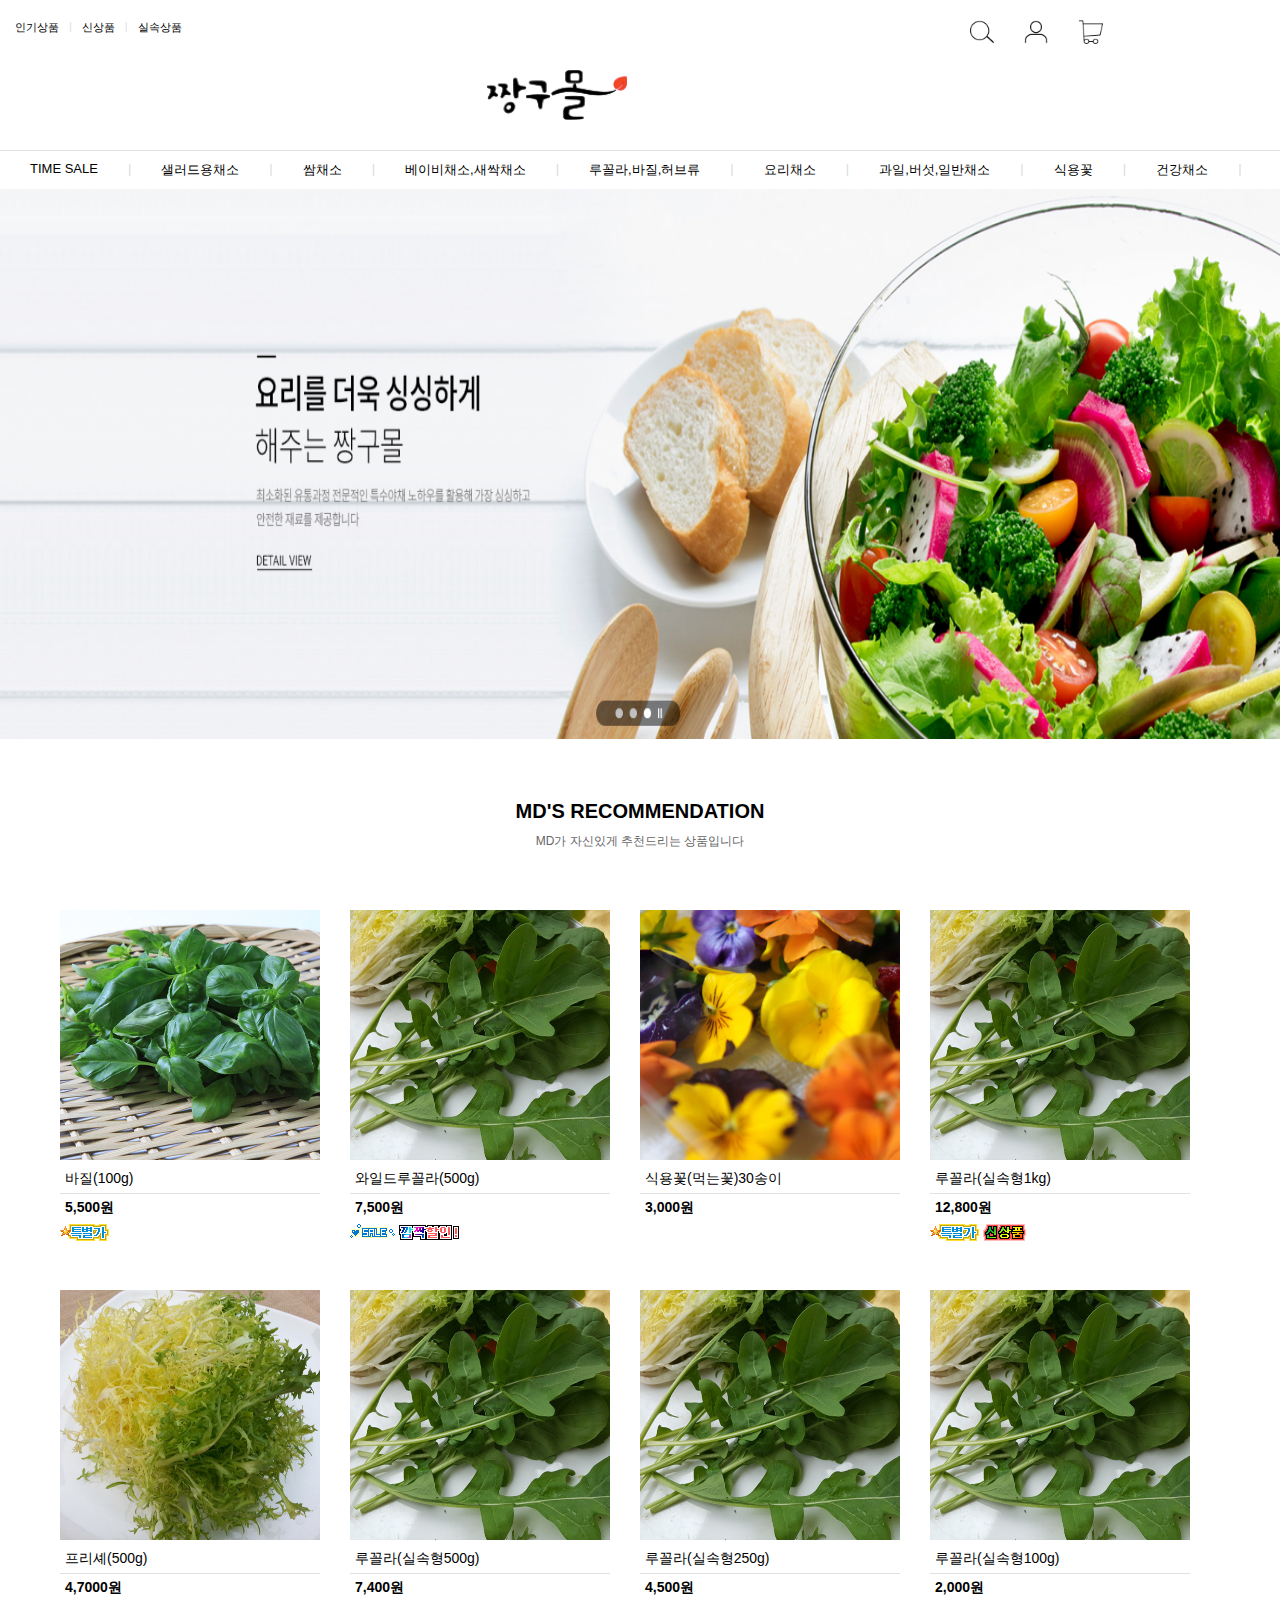
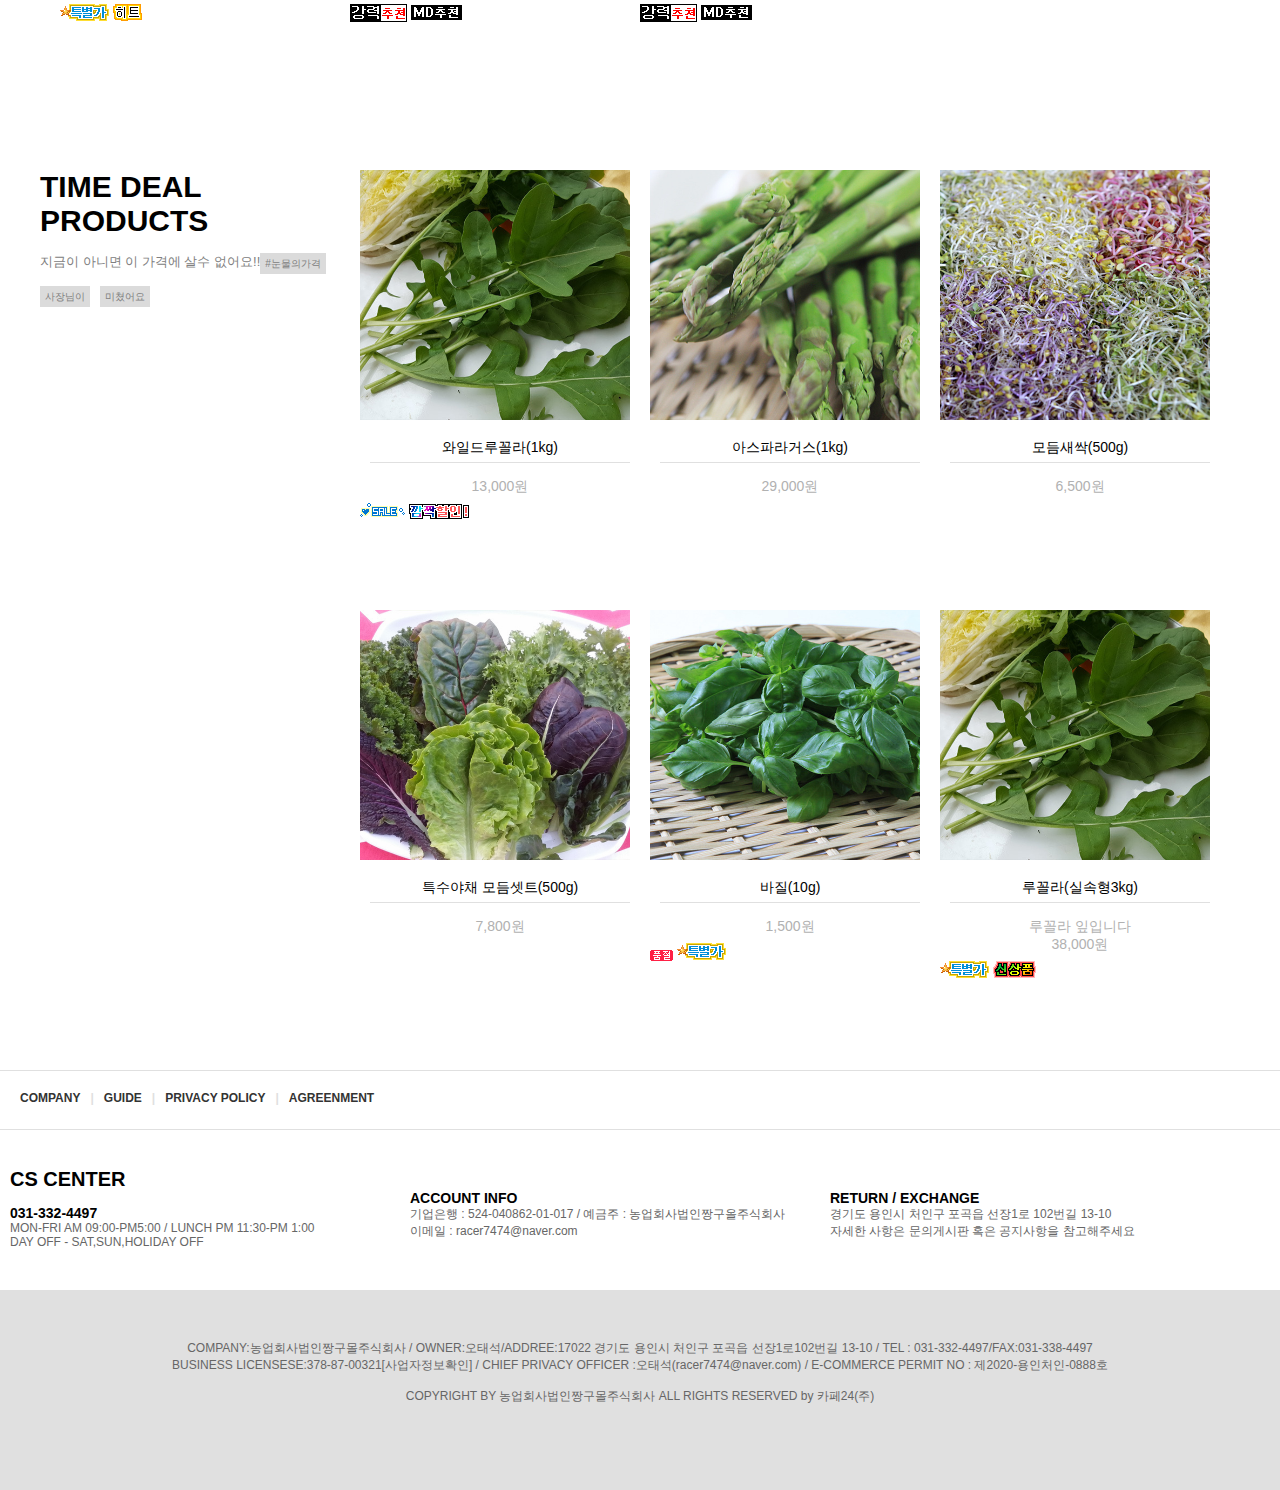
<file: html/index.html>
<!DOCTYPE html>
<html lang="en">

<head>
    <meta charset="UTF-8">
    <meta http-equiv="X-UA-Compatible" content="IE=edge">
    <meta name="viewport" content="width=device-width, initial-scale=1.0">

    <title>::짱구몰:: 즐거운 온라인 쇼핑공간</title>
    <link href="css/reset.css" rel="stylesheet">
    <link href="css/common.css" rel="stylesheet">
    <link href="css/main.css" rel="stylesheet">

</head>

<body>
    <header>

        <div id="hbox">

            <div id="list">
                <ul>
                    <li><a href="sub.html" target="_blank">인기상품</a></li>
                    <li>|</li>
                    <li><a href="sub.html" target="_blank">신상품</a></li>
                    <li>|</li>
                    <li><a href="sub.html" target="_blank">실속상품</a></li>
                </ul>
            </div>

            <div id="logo">
                <a href="index.html" target="_blank"><img src="img/logo.png" alt="로고"></a>
            </div>

            <div id="icon">
                <div class="setting">
                    <a href="index.html" target="_blank"><img src="img/magnifying-glass.png" alt="돋보기"></a>
                </div>

                <div class="setting">
                    <a href="index.html" target="_blank"><img src="img/profile.png" alt="마이페이지"></a>
                </div>

                <div class="setting">
                    <a href="index.html" target="_blank"><img src="img/cart1.png" alt="장바구니"></a>
                </div>
            </div>
        </div>

        <div id="navbox">
            <nav>
                <ul>
                    <li><a href="sub.html" target="_blank">TIME SALE</a></li>
                    <li>|</li>
                    <li><a href="sub.html" target="_blank">샐러드용채소</a></li>
                    <li>|</li>
                    <li><a href="sub.html" target="_blank">쌈채소</a></li>
                    <li>|</li>
                    <li><a href="sub.html" target="_blank">베이비채소,새싹채소</a></li>
                    <li>|</li>
                    <li><a href="sub.html" target="_blank">루꼴라,바질,허브류</a></li>
                    <li>|</li>
                    <li><a href="sub.html" target="_blank">요리채소</a></li>
                    <li>|</li>
                    <li><a href="sub.html" target="_blank">과일,버섯,일반채소</a></li>
                    <li>|</li>
                    <li><a href="sub.html" target="_blank">식용꽃</a></li>
                    <li>|</li>
                    <li><a href="sub.html" target="_blank">건강채소</a></li>
                    <li>|</li>
                </ul>
            </nav>
        </div>    
    </header>

    <div id="slider">
        <img src="img/slider1.png" alt="slider">
    </div>

    <section>
        <div id="recommendation">
            <h2>
                MD'S RECOMMENDATION
            </h2>
            <p>MD가 자신있게 추천드리는 상품입니다</p>
            <div class="box">
                <a href="sub.html" target="_blank"><img src="img/basil.png" alt="basil"></a>
                <h4><a href="sub.html" target="_blank">바질(100g)</a></h4>
                <h5><a href="sub.html" target="_blank">5,500원</a></h5>
                <img src="img/icon_special.gif" alt="special">
            </div>

            <div class="box">
                <a href="sub.html" target="_blank"><img src="img/arugula.png" alt="arugula"></a>
                <h4><a href="sub.html" target="_blank">와일드루꼴라(500g)</a></h4>
                <h5><a href="sub.html" target="_blank">7,500원</a></h5>
                <img src="img/icon_sale.gif" alt="sale">
                <img src="img/icon_surprise.gif" alt="surprise">
            </div>

            <div class="box">
                <a href="sub.html" target="_blank"><img src="img/flower.png" alt="flower"></a>
                <h4><a href="sub.html" target="_blank">식용꽃(먹는꽃)30송이</a></h4>
                <h5><a href="sub.html" target="_blank">3,000원</a></h5>
            </div>

            <div class="box">
                <a href="sub.html" target="_blank"><img src="img/arugula.png" alt="arugula1kg"></a>
                <h4><a href="sub.html" target="_blank">루꼴라(실속형1kg)</a></h4>
                <h5><a href="sub.html" target="_blank">12,800원</a></h5>
                <img src="img/icon_special.gif" alt="special">
                <img src="img/icon_new.gif" alt="new">
            </div>

            <div class="box">
                <a href="sub.html" target="_blank"><img src="img/frische.png" alt="frische"></a>
                <h4><a href="sub.html" target="_blank">프리셰(500g)</a></h4>
                <h5><a href="sub.html" target="_blank">4,7000원</a></h5>
                <img src="img/icon_special.gif" alt="special">
                <img src="img/icon_heat.gif" alt="heat">
            </div>

            <div class="box">
                <a href="sub.html" target="_blank"><img src="img/arugula.png" alt="arugula500"></a>
                <h4><a href="sub.html" target="_blank">루꼴라(실속형500g)</a></h4>
                <h5><a href="sub.html" target="_blank">7,400원</a></h5>
                <img src="img/icon_recommend.gif" alt="recommend">
                <img src="img/icon_md.gif" alt="md">
            </div>

            <div class="box">
                <a href="sub.html" target="_blank"><img src="img/arugula.png" alt="arugula250"></a>
                <h4><a href="sub.html" target="_blank">루꼴라(실속형250g)</a></h4>
                <h5><a href="sub.html" target="_blank">4,500원</a></h5>
                <img src="img/icon_recommend.gif" alt="recommend">
                <img src="img/icon_md.gif" alt="md">
            </div>

            <div class="box">
                <a href="sub.html" target="_blank"><img src="img/arugula.png" alt="arugula100"></a>
                <h4><a href="sub.html" target="_blank">루꼴라(실속형100g)</a></h4>
                <h5><a href="sub.html" target="_blank">2,000원</a></h5>
            </div>
        </div>

        <div id="product">
            <h3>TIME DEAL<br>PRODUCTS</h3>
            <p>지금이 아니면 이 가격에 살수 없어요!!</p>
            <span><a href="#">#눈물의가격</a></span>
            <span><a href="#">사장님이</a></span>
            <span><a href="#">미쳤어요</a></span>
        </div>
        <div id="timedeal">
            <div class="box">
                <a href="#"><img src="img/arugula.png" alt="arugula"></a>
                <h4><a href="sub.html" target="_blank">와일드루꼴라(1kg)</a></h4>
                <h5><a href="#">13,000원</a></h5>
                <img src="img/icon_sale.gif" alt="sale">
                <img src="img/icon_surprise.gif" alt="surprise">
            </div>

            <div class="box">
                <a href="#"><img src="img/asparagus.png" alt="asparagus"></a>
                <h4><a href="sub.html" target="_blank">아스파라거스(1kg)</a></h4>
                <h5><a href="sub.html" target="_blank">29,000원</a></h5>
            </div>

            <div class="box">
                <a href="#"><img src="img/modum.png" alt="modum"></a>
                <h4><a href="sub.html" target="_blank">모듬새싹(500g)</a></h4>
                <h5><a href="sub.html" target="_blank">6,500원</a></h5>
            </div>

            <div class="box">
                <a href="#"><img src="img/yachae.png" alt="yachae"></a>
                <h4><a href="sub.html" target="_blank">특수야채 모듬셋트(500g)</a></h4>
                <h5><a href="sub.html" target="_blank">7,800원</a></h5>
            </div>

            <div class="box">
                <a href="#"><img src="img/basil.png" alt="basil10"></a>
                <h4><a href="sub.html" target="_blank">바질(10g)</a></h4>
                <h5><a href="sub.html" target="_blank">1,500원</a></h5>
                <img src="img/icon_sellout.gif" alt="sellout">
                <img src="img/icon_special.gif" alt="special">
            </div>

            <div class="box">
                <a href="#"><img src="img/arugula.png" alt="arugula3"></a>
                <h4><a href="sub.html" target="_blank">루꼴라(실속형3kg)</a></h4>
                <h5><a href="sub.html" target="_blank">루꼴라 잎입니다<br>38,000원</a></h5>
                <img src="img/icon_special.gif" alt="special">
                <img src="img/icon_new.gif" alt="new">
            </div>
        </div>
    </section>

    <footer>
        <div id="gbox">
            <div id="ggbox">
                <ul>
                    <li><a href="#">COMPANY</a></li>
                    <li>|</li>
                    <li><a href="#">GUIDE</a></li>
                    <li>|</li>
                    <li><a href="#">PRIVACY POLICY</a></li>
                    <li>|</li>
                    <li><a href="#">AGREENMENT</a></li>
                </ul>
            </div>    
        </div>

        <div id="cbox">
            <div id="center">
                <h1>CS CENTER</h1>
                <h4>031-332-4497</h4>
                <p>MON-FRI AM 09:00-PM5:00 / LUNCH PM 11:30-PM 1:00<br>DAY OFF - SAT,SUN,HOLIDAY OFF</p>
            </div>

            <div id="account">
                <h4>ACCOUNT INFO</h4>
                <p>기업은행 : 524-040862-01-017 / 예금주 : 농업회사법인짱구올주식회사<br>이메일 : racer7474@naver.com</p>
            </div>

            <div id="return">
                <h4>RETURN / EXCHANGE</h4>
                <p>경기도 용인시 처인구 포곡읍 선장1로 102번길 13-10<br>자세한 사항은 문의게시판 혹은 공지사항을 참고해주세요</p>
            </div>
        </div>

        <div id="lastbox">
            <div id="last">
                <p>COMPANY:농업회사법인짱구몰주식회사 / OWNER:오태석/ADDREE:17022 경기도 용인시 처인구 포곡읍 선장1로102번길 13-10 / TEL :
                    031-332-4497/FAX:031-338-4497<br>BUSINESS LICENSESE:378-87-00321[사업자정보확인] / CHIEF PRIVACY OFFICER
                    :오태석(racer7474@naver.com) / E-COMMERCE PERMIT NO : 제2020-용인처인-0888호
                    <br><br>COPYRIGHT BY 농업회사법인짱구몰주식회사 ALL RIGHTS RESERVED by 카페24(주)
                </p>
            </div>
        </div>
    </footer>
</body>

</html>
</file>
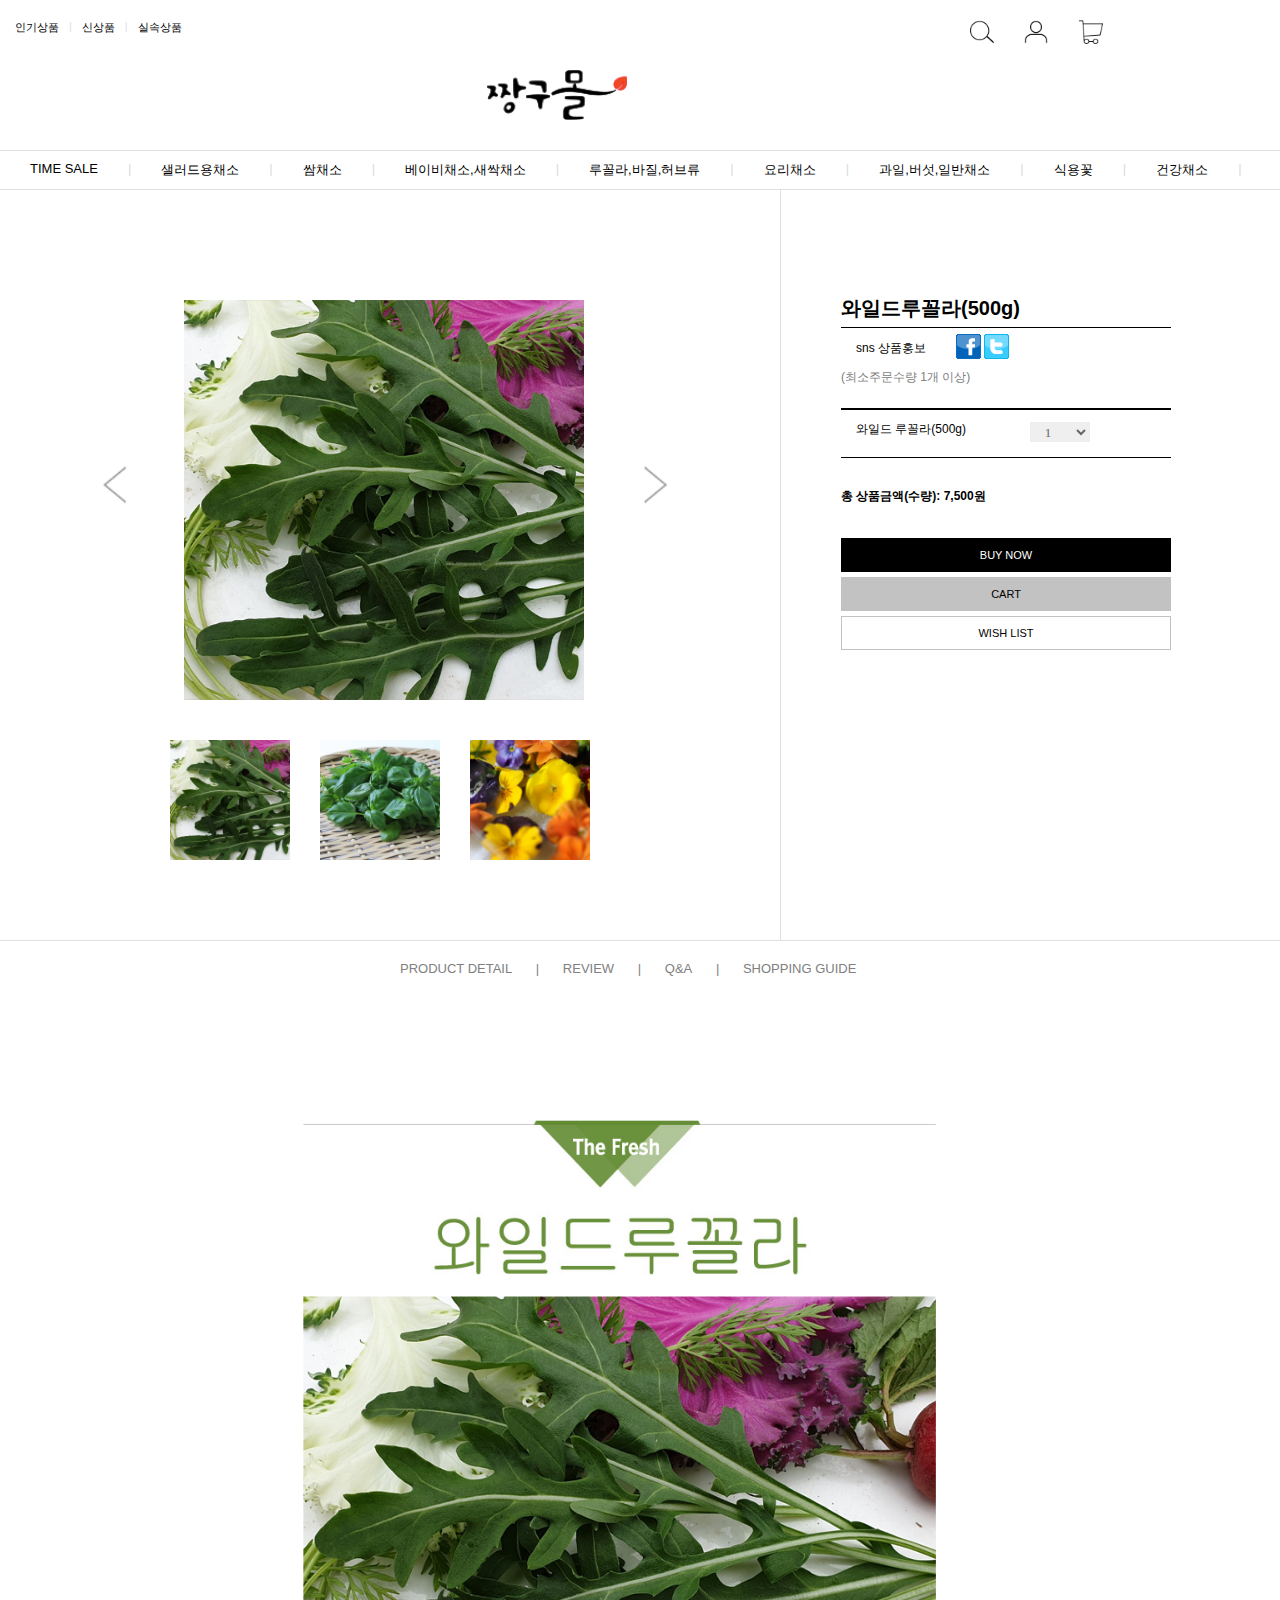
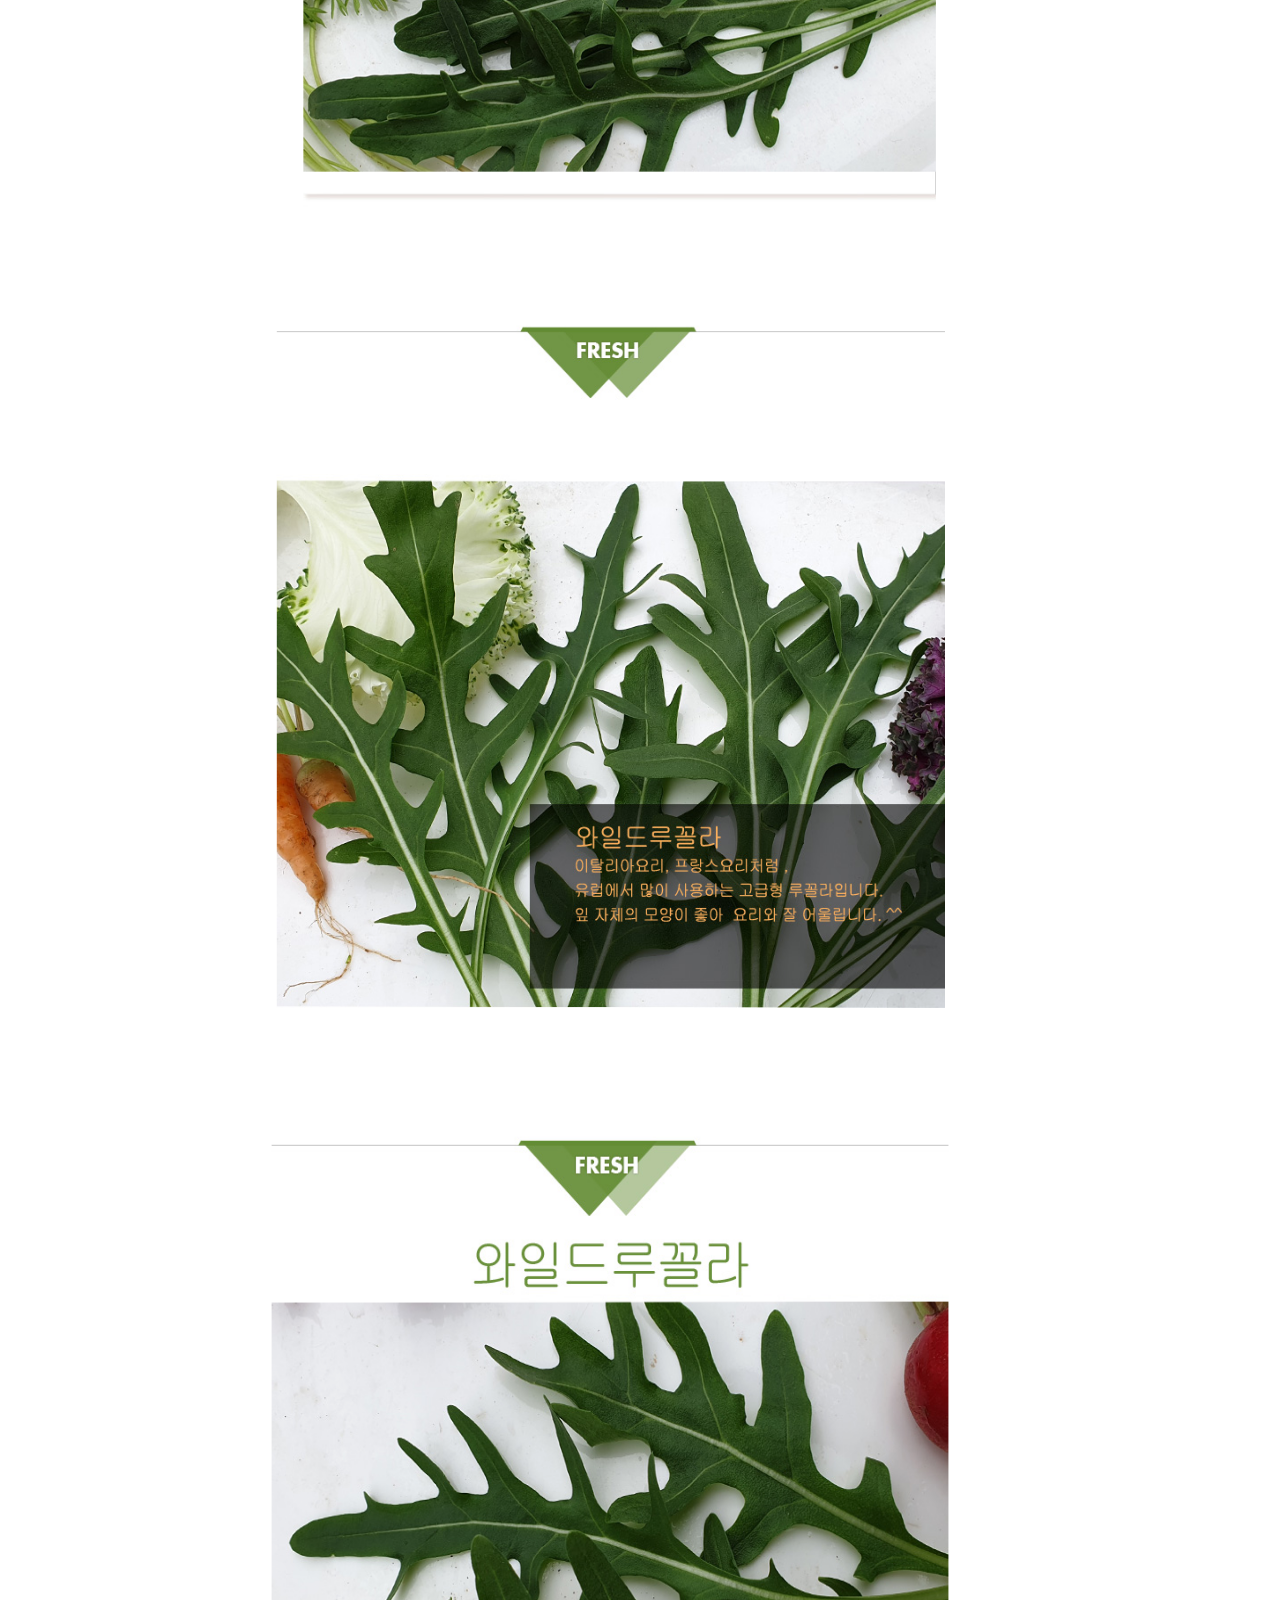
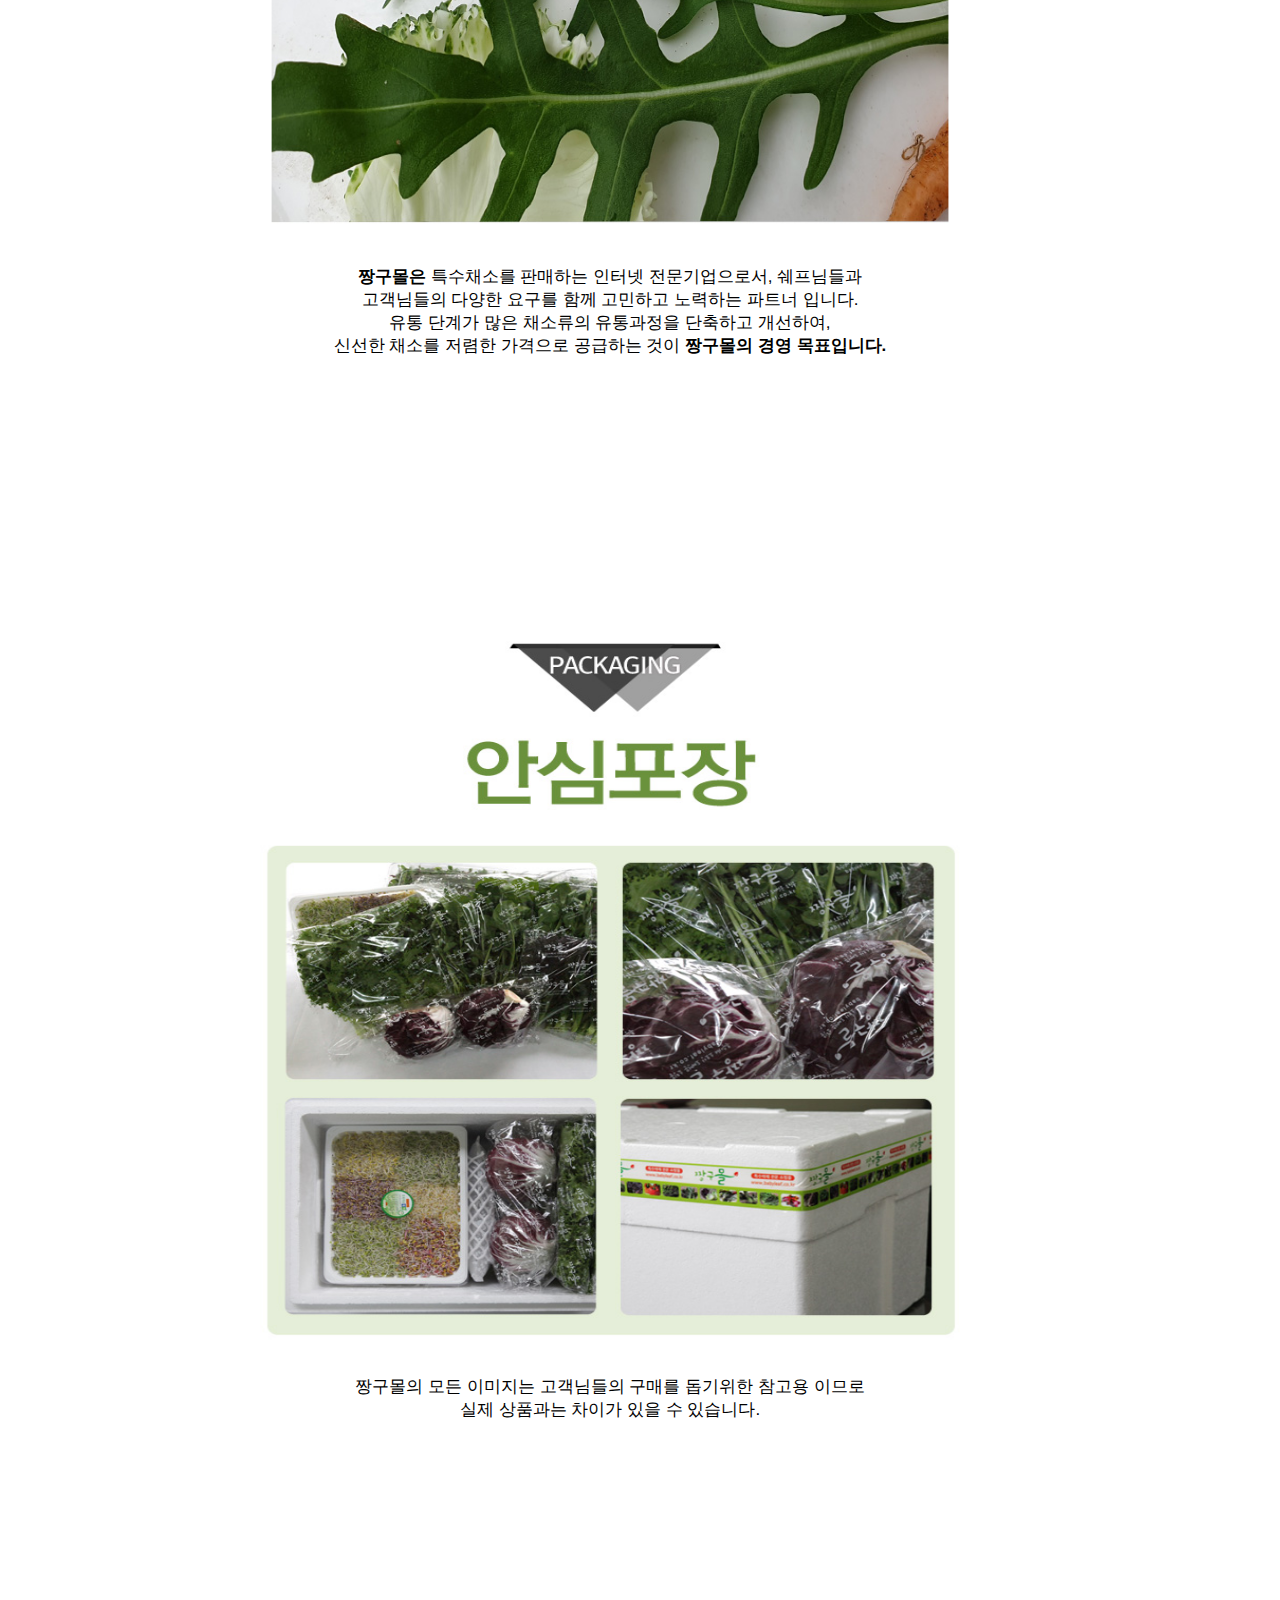
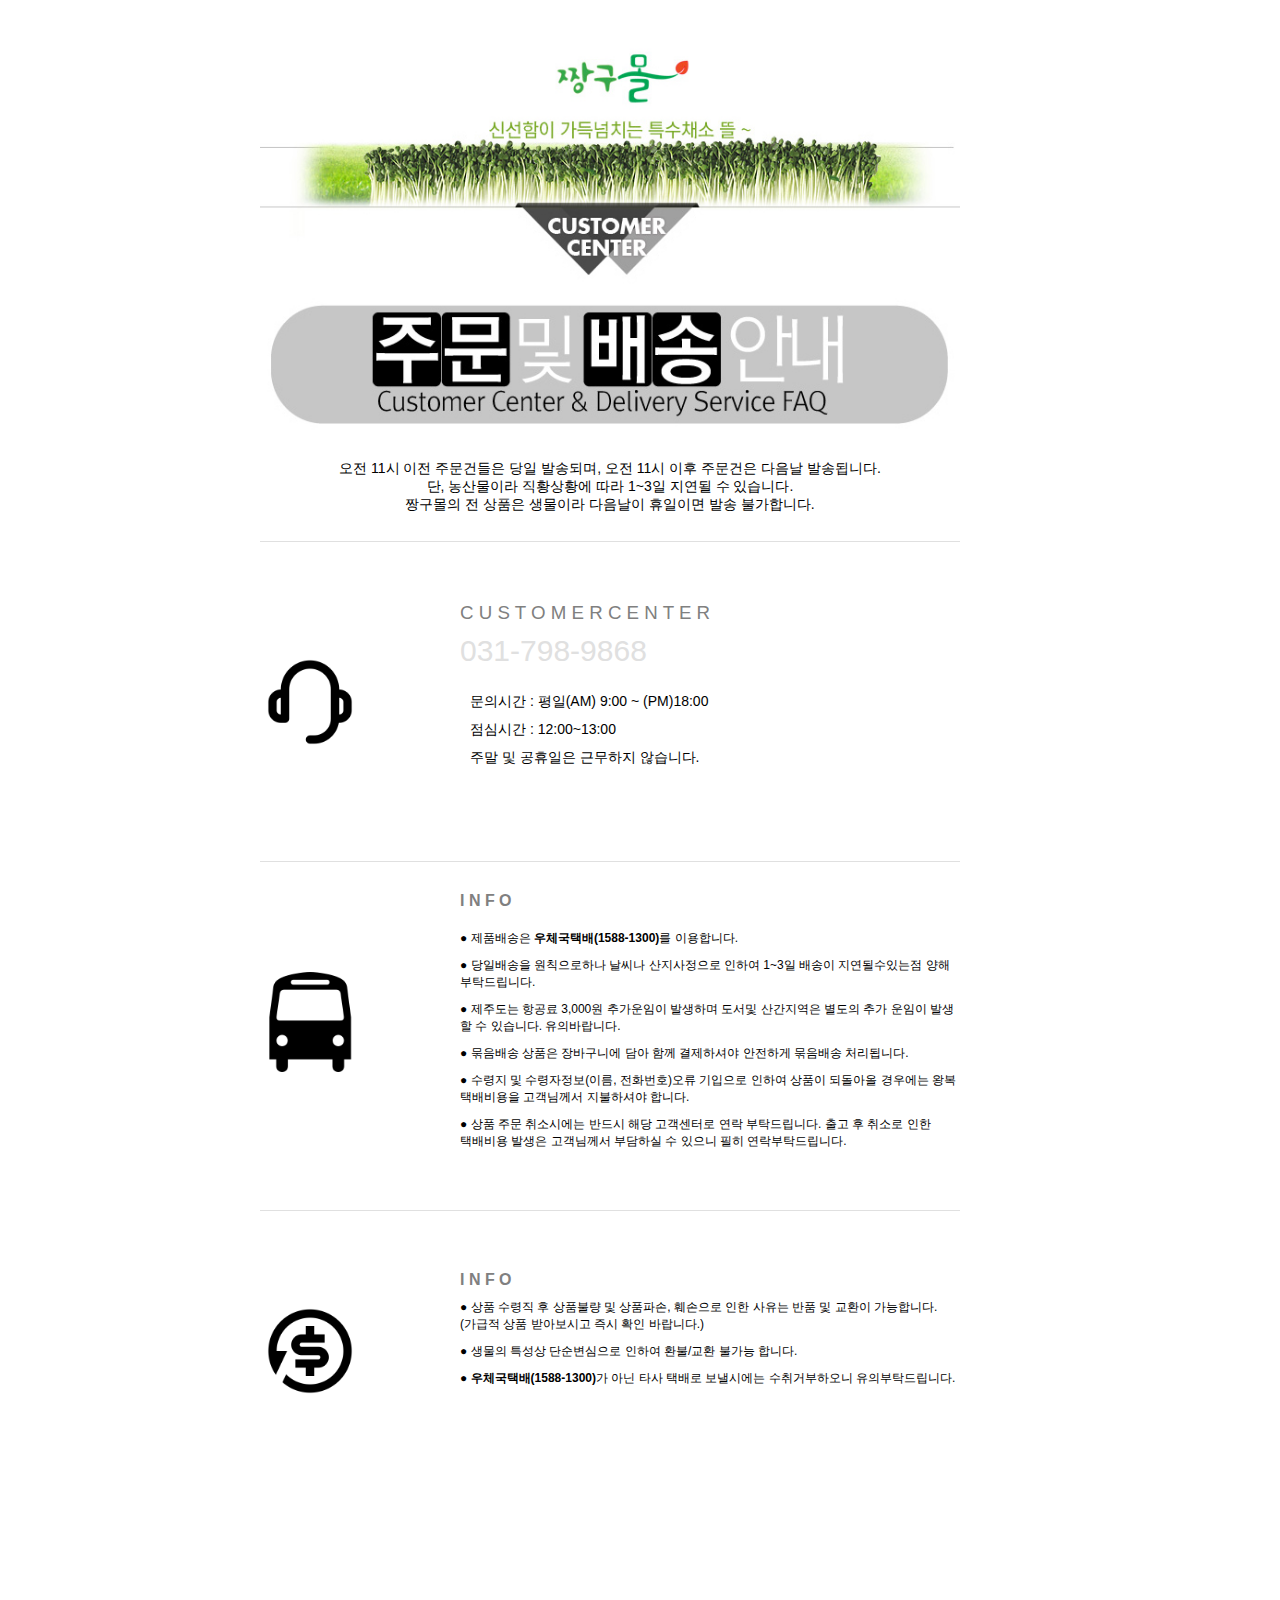
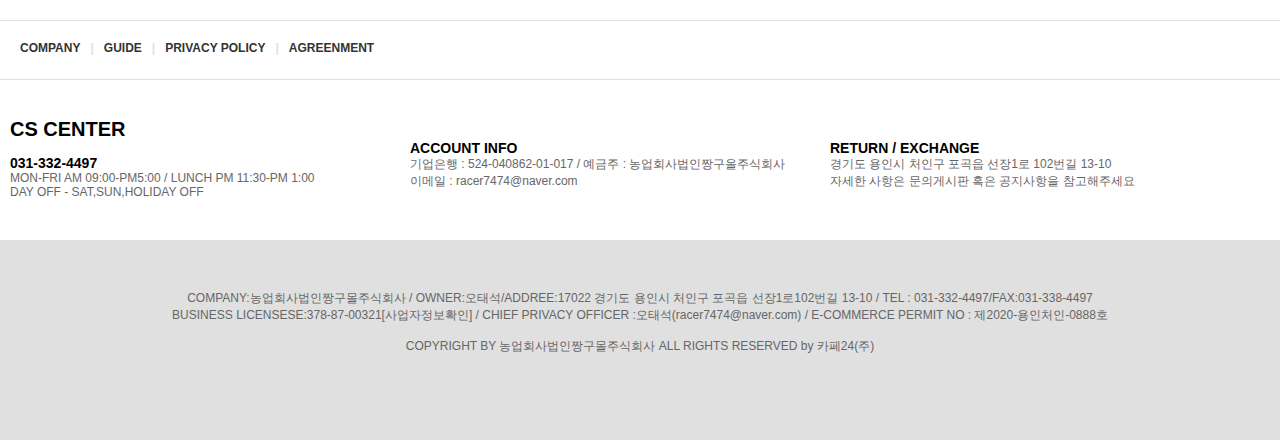
<file: html/sub.html>
<!DOCTYPE html>
<html lang="en">

<head>
    <meta charset="UTF-8">
    <meta http-equiv="X-UA-Compatible" content="IE=edge">
    <meta name="viewport" content="width=device-width, initial-scale=1.0">

    <title>::짱구몰:: 즐거운 온라인 쇼핑공간</title>
    <link href="css/reset.css" rel="stylesheet">
    <link href="css/common.css" rel="stylesheet">
    <link href="css/sub.css" rel="stylesheet">

    <script src="https://ajax.googleapis.com/ajax/libs/jquery/3.3.1/jquery.min.js"></script>


</head>

<body>
    <header>

        <div id="hbox">
            <div id="list">
                <ul>
                    <li><a href="sub.html" target="_blank">인기상품</a></li>
                    <li>|</li>
                    <li><a href="sub.html" target="_blank">신상품</a></li>
                    <li>|</li>
                    <li><a href="sub.html" target="_blank">실속상품</a></li>
                </ul>
            </div>

            <div id="logo">
                <a href="index.html" target="_blank"><img src="img/logo.png" alt="로고"></a>
            </div>

            <div id="icon">
                <div class="setting">
                    <a href="#"><img src="img/magnifying-glass.png" alt="돋보기"></a>
                </div>

                <div class="setting">
                    <a href="#"><img src="img/profile.png" alt="마이페이지"></a>
                </div>

                <div class="setting">
                    <a href="#"><img src="img/cart1.png" alt="장바구니"></a>
                </div>
            </div>
        </div>

        <div id="navbox">
            <nav>
                <ul>
                    <li><a href="sub.html" target="_blank">TIME SALE</a></li>
                    <li>|</li>
                    <li><a href="sub.html" target="_blank">샐러드용채소</a></li>
                    <li>|</li>
                    <li><a href="sub.html" target="_blank">쌈채소</a></li>
                    <li>|</li>
                    <li><a href="sub.html" target="_blank">베이비채소,새싹채소</a></li>
                    <li>|</li>
                    <li><a href="sub.html" target="_blank">루꼴라,바질,허브류</a></li>
                    <li>|</li>
                    <li><a href="sub.html" target="_blank">요리채소</a></li>
                    <li>|</li>
                    <li><a href="sub.html" target="_blank">과일,버섯,일반채소</a></li>
                    <li>|</li>
                    <li><a href="sub.html" target="_blank">식용꽃</a></li>
                    <li>|</li>
                    <li><a href="sub.html" target="_blank">건강채소</a></li>
                    <li>|</li>
                </ul>
            </nav>
        </div>
    </header>

    <div id="firstsubbox">

        <div id="subbox">

            <div id="sub">

                <div id="contents">
                    <div id="product">
                        <a href="#"><img src="img/view_left.gif" alt="view_left"></a>
                        <img src="img/arugula2.png" alt="arugula2" id="cimg">
                        <a href="#"><img src="img/view_right.gif" alt="view_right"></a>
                 
                    
                        <div id="productbox">
                            <ul>
                                <li><img src="img/arugula2.png" alt="arugula2"></li>
                                <li><img src="img/basil.png" alt="basil"></li>
                                <li><img src="img/flower.png" alt="flower"></li>
                            </ul>
    
                        </div>
                    
                    </div>

                    <div id="context">

                        <div id="contextbox">
                            <h5>와일드루꼴라(500g)</h5>

                            <table>

                                <tr>

                                    <td>sns 상품홍보</td>

                                    <td>
                                        <a href="#"><img src="img/icon_facebook.gif" alt="facebook"></a>
                                        <a href="#"><img src="img/icon_twitter.gif" alt="twitter"></a>
                                    </td>

                                </tr>

                            </table>

                            <div id="pbox">

                                <p>(최소주문수량 1개 이상)</p>

                            </div>

                            <div id="bbox">

                                <table>
                                    <tr>
                                        <td colspan="2">와일드 루꼴라(500g)</td>

                                        <td>

                                            <select name="select" id="select">

                                                <option>1</option>

                                                <option>2</option>

                                                <option>3</option>

                                                <option>4</option>

                                                <option>5</option>

                                        </td>
                                    </tr>
                                </table>

                            </div>

                            <div id="formbox">

                                <h5><strong>총 상품금액</strong>(수량): 7,500원</h5>

                            </div>

                            <button>BUY NOW</button>

                            <button>CART</button>

                            <button>WISH LIST</button>

                        </div>
                    </div>
                </div>
            </div>

            <div id="productdetail">

                <div id="detailsection">
                    <ul>
                        <li><a href="#">PRODUCT DETAIL</a></li>
                        <li>|</li>
                        <li><a href="#">REVIEW</a></li>
                        <li>|</li>
                        <li><a href="#">Q&A</a></li>
                        <li>|</li>
                        <li><a href="#">SHOPPING GUIDE</a></li>
                    </ul>
                </div>

                <div class="detailbox">
                    <img src="img/fresh-arugula1.png" alt="fresh-arugula1">
                </div>

                <div class="detailbox">
                    <img src="img/fresh-arugula2.png" alt="fresh-arugula2">
                </div>

                <div class="detailbox">
                    <img src="img/fresh-arugula3.png" alt="fresh-arugula3">
                    <p><strong>짱구몰은</strong> 특수채소를 판매하는 인터넷 전문기업으로서, 쉐프님들과<br>고객님들의 다양한 요구를 함께 고민하고 노력하는 파트너 입니다.<br>유통
                        단계가 많은 채소류의 유통과정을 단축하고 개선하여,<br>신선한 채소를 저렴한 가격으로 공급하는 것이 <strong>짱구몰의 경영 목표입니다.</strong></p>
                </div>

                <div id="packagingbox">
                    <img src="img/packaging.png" alt="packaging">
                    <p>짱구몰의 모든 이미지는 고객님들의 구매를 돕기위한 참고용 이므로<br>실제 상품과는 차이가 있을 수 있습니다.</p>
                </div>

                <div id="sendbox">
                    <img src="img/send1.png" alt="send1">
                    <p>오전 11시 이전 주문건들은 당일 발송되며, 오전 11시 이후 주문건은 다음날 발송됩니다.<br>단, 농산물이라 직황상황에 따라 1~3일 지연될 수 있습니다.<br>짱구몰의
                        전 상품은 생물이라 다음날이 휴일이면 발송 불가합니다.</p>
                </div>

                <div id="firstmessage">

                    <div class="amessage">
                        <img src="img/customer-service.png" alt="customer">
                    </div>

                    <div id="bmessage">
                        <h3>C U S T O M E R C E N T E R</h3>
                        <h5>031-798-9868</h5>
                        <ul>
                            <li>문의시간 : 평일(AM) 9:00 ~ (PM)18:00</li>
                            <li>점심시간 : 12:00~13:00</li>
                            <li>주말 및 공휴일은 근무하지 않습니다.</li>
                        </ul>
                    </div>
                </div>

                <div id="secondmessage">
                    <div class="amessage">
                        <img src="img/bus1.png" alt="bus">
                    </div>
                    <div id="busmessage">
                        <h4>I N F O</h4>
                        <ul>
                            <li>● 제품배송은 <strong>우체국택배(1588-1300)</strong>를 이용합니다.</li>
                            <li>● 당일배송을 원칙으로하나 날씨나 산지사정으로 인하여 1~3일 배송이 지연될수있는점 양해부탁드립니다.</li>
                            <li>● 제주도는 항공료 3,000원 추가운임이 발생하며 도서및 산간지역은 별도의 추가 운임이 발생할 수 있습니다. 유의바랍니다.</li>
                            <li>● 묶음배송 상품은 장바구니에 담아 함께 결제하셔야 안전하게 묶음배송 처리됩니다.</li>
                            <li>● 수령지 및 수령자정보(이름, 전화번호)오류 기입으로 인하여 상품이 되돌아올 경우에는 왕복택배비용을 고객님께서 지불하셔야 합니다.</li>
                            <li>● 상품 주문 취소시에는 반드시 해당 고객센터로 연락 부탁드립니다. 출고 후 취소로 인한<br> 택배비용 발생은 고객님께서 부담하실 수 있으니 필히
                                연락부탁드립니다.</li>
                        </ul>
                    </div>
                </div>

                <div id="thirdmessage">

                    <div class="amessage">
                        <img src="img/refund1.png" alt="info">
                    </div>
                    <div id="infomessage">
                        <h1>I N F O</h1>
                        <ul>
                            <li>● 상품 수령직 후 상품불량 및 상품파손, 훼손으로 인한 사유는 반품 및 교환이 가능합니다.<br>(가급적 상품 받아보시고 즉시 확인 바랍니다.)</li>
                            <li>● 생물의 특성상 단순변심으로 인하여 환불/교환 불가능 합니다.</li>
                            <li>● <strong>우체국택배(1588-1300)</strong>가 아닌 타사 택배로 보낼시에는 수취거부하오니 유의부탁드립니다.</li>
                        </ul>
                    </div>

                </div>



            </div>
        </div>

    </div>




    <footer>
        <div id="gbox">
            <div id="ggbox">
                <ul>
                    <li><a href="#">COMPANY</a></li>
                    <li>|</li>
                    <li><a href="#">GUIDE</a></li>
                    <li>|</li>
                    <li><a href="#">PRIVACY POLICY</a></li>
                    <li>|</li>
                    <li><a href="#">AGREENMENT</a></li>
                </ul>
            </div>
        </div>

        <div id="cbox">
            <div id="center">
                <h1>CS CENTER</h1>
                <h4>031-332-4497</h4>
                <p>MON-FRI AM 09:00-PM5:00 / LUNCH PM 11:30-PM 1:00<br>DAY OFF - SAT,SUN,HOLIDAY OFF</p>
            </div>

            <div id="account">
                <h4>ACCOUNT INFO</h4>
                <p>기업은행 : 524-040862-01-017 / 예금주 : 농업회사법인짱구올주식회사<br>이메일 : racer7474@naver.com</p>
            </div>

            <div id="return">
                <h4>RETURN / EXCHANGE</h4>
                <p>경기도 용인시 처인구 포곡읍 선장1로 102번길 13-10<br>자세한 사항은 문의게시판 혹은 공지사항을 참고해주세요</p>
            </div>
        </div>

        <div id="lastbox">
            <div id="last">
                <p>COMPANY:농업회사법인짱구몰주식회사 / OWNER:오태석/ADDREE:17022 경기도 용인시 처인구 포곡읍 선장1로102번길 13-10 / TEL :
                    031-332-4497/FAX:031-338-4497<br>BUSINESS LICENSESE:378-87-00321[사업자정보확인] / CHIEF PRIVACY OFFICER
                    :오태석(racer7474@naver.com) / E-COMMERCE PERMIT NO : 제2020-용인처인-0888호
                    <br><br>COPYRIGHT BY 농업회사법인짱구몰주식회사 ALL RIGHTS RESERVED by 카페24(주)
                </p>
            </div>
        </div>
    </footer>

    <script src="js/product.js"></script>


</body>

</html>
</file>
<file: html/css/common.css>
@charset "utf-8";

* {
    margin: 0;
    padding: 0;
    box-sizing: border-box;
}

ul,
li,
ol {
    list-style: none;
    margin: 0;
    padding: 0;
}

header {
    width: 100%;
    height: 150px;
    margin: 0 auto;
}

#hbox {
    width: 1260px;
    height: 150px;
    margin: 0 auto;
}

#list {
    width: 200px;
    height: 100px;
    display: inline;
}

#list > ul {
    font-size: 11px;
    color: #000;
    width: 200px;
    height: 100px;
    display: inline;
}

#list > ul > li {
    float: left;
    margin:20px 5px;
    color: rgb(224, 224, 224)
}

#list > ul > li > a {
    text-decoration: none;
    color: #000;
}

#logo {
    width: 140px;
    height: 50px;
    float:left;
    margin:70px 0 0 300px;

}

#logo>a>img {
    width: 140px;
    height: 50px;
}

#icon {
    width: 300px;
    height: 100px;
    float: right;
    margin: 0 auto;
}

#icon>.setting {
    width: 50px;
    height: 50px;
    display: inline-block;
    margin: 20px 0px;
}

#icon>.setting>a>img {
    width: 24px;
    height: 24px;
    display: inline-block;
    opacity: 1;
}


#icon>.setting>a>img:hover {
    transition: all 0.5s;
    opacity: 0.5;
}


#navbox {
    width: 100%;
    height: 40px;
    border-top: 1px solid rgb(224, 224, 224);
    border-bottom: 1px solid rgb(224, 224, 224);
}

nav {
    width: 1260px;
    height: 30px;
    margin: 0 auto;
}

nav>ul {
    font-size: 13px;
    width: 1260px;
}

nav>ul>li {
    color: rgb(219, 219, 219);
    float: left;
    margin:10px 10px 10px 20px;
}

nav>ul>li>a {
    text-decoration: none;
    color: #000;
    opacity: 1;
}

nav>ul>li>a:hover {
    opacity: 0.7;
    transition: all 0.3s;
}

footer {
    width: 100%;
    height: 410px;
    margin: 0 auto;
}


#gbox {
    width: 100%;
    height: 60px;
    border-top: 1px solid rgb(224, 224, 224);
    border-bottom: 1px solid rgb(224, 224, 224);
    margin:70px 0 0 0;
}

#ggbox {
    width: 1260px;
    height: 60px;
    margin: 0 auto;
}

#ggbox>ul {
    font-size: 12px;
    float: left;
    margin:20px 0 0 10px;
}

#ggbox>ul>li {
    float: left;
    margin: 0 10px 10px 0;
    color: rgb(224, 224, 224);
    font-weight: bold;
}

#ggbox>ul>li>a {
    text-decoration: none;
    color: #333;
}

#cbox {
    width: 1260px;
    height: 150px;
    margin: 0 auto;
}

#center {
    width: 400px;
    height: 150px;
    float: left;
    margin:10px 0 0 0;
}

#center>h1 {
    font-size: 20px;
    color: #000;
    text-align:left;
    padding: 15px 0 0 0;
}

#center>h4 {
    font-size: 14px;
    color: #000;
    text-align:left;
}

#center>p {
    font-size: 12px;
    color: #666;
    text-align:left;
}

#account {
    width: 400px;
    height: 150px;
    float: left;
    padding: 60px 0 0 0;
}

#account>h4 {
    font-size: 14px;
    color: #000;
    text-align:left;
}

#account>p {
    font-size: 12px;
    color: #666;
    text-align:left;
}

#return {
    width: 400px;
    height: 150px;
    float: left;
    padding: 60px 0 0 20px;
}

#return>h4 {
    font-size: 14px;
    color: #000;
    text-align:left;
}

#return>p {
    font-size: 12px;
    color: #666;
    text-align:left;
}

#lastbox {
    width: 100%;
    height: 200px;
    margin: 0 auto;
}

#last {
    width: 100%;
    height: 200px;
    float: left;
    background-color: rgb(224, 224, 224)
}

#last>p {
    font-size: 12px;
    color: #666;
    text-align: center;
    padding: 50px;
}
</file>
<file: html/css/main.css>
@charset "utf-8";
#slider {
            width: 100%;
            height: 550px;
            margin: 0 auto;
        }

        #slider>img {
            width: 100%;
            height: 100%;
        }

        section {
            width: 1200px;
            height: 1800px;
            margin: 0 auto;
        }

        h2 {
            font-size: 20px;
            color: black;
            text-align: center;
            margin: 100px 0 10px 0px;
        }

        p {
            color: #666;
            text-align: center;
            font-size:12px;
            margin:0 0 40px 0;
        }

        #recommendation {
            width: 1200px;
            height: 800px;
            margin: 0 auto;
        }

        #recommendation>.box {
            width: 260px;
            height: 320px;
            display: block;
            float: left;
            margin: 20px 10px 40px 20px;
        }

        #recommendation>.box>a>img {
            width: 100%;
            height: 250px;
            opacity: 1;
        }

        #recommendation>.box>a>img:hover {
            transition: all 0.5s;
            opacity: 0.7;
        }

        #recommendation>.box>h4 {
            padding: 5px;
            border-bottom: 1px solid rgb(224, 224, 224) ;
        }

        #recommendation>.box>h4>a {
            text-decoration: none;
            color: black;
            font-size: 14px;
            font-weight: 500;
        }

        #recommendation>.box>h5 {
            padding: 5px;
        }

        #recommendation>.box>h5>a {
            text-decoration: none;
            color: black;
            font-size: 14px;
            font-weight: bold;
        }

        #product {
            width: 300px;
            height: 800px;
            float: left;
        }

        #product>h3 {
            font-size: 30px;
            float: left;
            margin: 120px 0 0 0;
            color: black
        }

        #product>p {
            font-size: 13px;
            float: left;
            margin: 15px 0 0 0;
            color: gray;
        }

        #product>span {
            float: left;
            border-radius: 10px;
            margin: 15px 10px 0 0;
        }

        #product>span>a {
            text-decoration: none;
            background-color: rgb(219, 219, 219);
            color: gray;
            font-size: 10px;
            padding: 5px;
        }

        #timedeal {
            width: 1260px;
            height: 1000px;
            padding: 0 auto;
        }

        #timedeal>.box {
            width: 270px;
            height: 320px;
            display: block;
            float: left;
            margin: 120px 0 0 20px;
        }

        #timedeal>.box>a>img {
            width: 100%;
            height: 250px;
            opacity: 1;
        }

        #timedeal>.box>a>img:hover {
            transition: all 0.5s;
            opacity: 0.7;
        }

        #timedeal>.box>h4 {
            text-align: center;
            margin: 10px 0 0 10px;
            font-size: 14px;
            font-weight: normal;
            padding: 5px;
            border-bottom: 1px solid rgb(224, 224, 224) ;
        }

        #timedeal>.box>h4>a {
            text-decoration: none;
            color: black;
        }

        #timedeal>.box>h5 {
            text-align: center;
            margin: 10px 0 0 10px;
            font-size: 14px;
            font-weight: normal;
            padding: 5px;

        }

        #timedeal>.box>h5>a {
            text-decoration: none;
            color: rgb(177, 177, 177);
        }
</file>
<file: html/css/sub.css>
@charset "utf=8";

#firstsubbox {
    width: 100%;
    height: 6200px;
}

#subbox {
    width: 100%;
    height: 791px;
    border-bottom: 1px solid rgb(224, 224, 224);
}

#sub {
    width: 1260px;
    height: 791px;
    margin: 0 auto;
    padding: 40px;
}

#contents {
    width: 100%;
    height: 730px;
    position: relative;
}

#product {
    width: 600px;
    height: 450px;
    position: absolute;
    top: 100px;
    left: 40px;
}

#product > img {
    width: 400px;
    height: 400px;
    margin: 10px 40px;
}

#product>a>img {
    width: 50px;
    height: 50px;
    margin: 0 0 200px 0;
}



#productbox {
    width: 500px;
    height: 150px;
    position: absolute;
    top: 450px;
    left: 60px;
}

#productbox>ul>li {
    float: left;
    margin: 0 10px 0 20px;
}

#productbox>ul>li:hover {
    cursor: pointer;
}

#productbox>ul>li>img {
    width: 120px;
    height: 120px;
}


#context {
    width: 450px;
    height: 750px;
    position: absolute;
    right: 0px;
    border-left: 1px solid rgb(224, 224, 224);
}

#contextbox {
    width: 330px;
    height: 450px;
    position: absolute;
    top: 100px;
    left: 60px;
}

#bbox {
    width: 330px;
    height: 50px;
    border-top: 1px solid #000;
    border-bottom: 1px solid #000;
}

#pbox {
    width: 330px;
    height: 40px;
    border-top: 1px solid rgb(254, 254, 254);

}

#pbox>p {
    font-size: 12px;
    color: gray;
}

#contextbox h5 {
    font-size: 20px;
    padding: 5px 0;
}

table {
    width: 100%;
    border-top: 1px solid #000;
    font-size: 12px;
}

td {
    padding: 6px 15px;
}



td:first-child {
    width: 100px;
    height: 40px;
}


button {
    margin: 5px 0;
    cursor: pointer;
    display: block;
    font-size: 11px;
}



button:first-of-type {
    width: 330px;
    background-color: #000;
    color: #fff;
    padding: 10px 5px;
    margin: 5px 0;
    border: 1px solid #000;
}

button:nth-of-type(2) {
    width: 330px;
    padding: 10px 5px;
    margin: 5px 0;
    background-color: rgb(194, 194, 194);
    color: #000;
    border: 1px solid rgb(194, 194, 194);
}

button:nth-of-type(3) {
    width: 330px;
    padding: 10px 5px;
    margin: 5px 0;
    background-color: #fff;
    color: #000;
    border: 1px solid rgb(194, 194, 194);
}


/*form*/

#formbox {
    width: 330px;
    height: 50px;
}

#formbox>h5 {
    font-size: 12px;
    margin: 25px 0 0 0;
}

select {
    width: 60px;
    height: 20px;
    float: left;
    margin: 5px 0 0 0px;
    font-family: "돋움";
    font-size: 13px;
    color: #666;
    border: 1px solid #eee;
    padding: 0px 0 0 10px;
}

#productdetail {
    width: 1260px;
    height: 5450px;
    margin: 0 auto;
}

#detailsection {
    width: 500px;
    height: 50px;
    margin: 0 auto;
}

#detailsection>ul {
    font-size: 13px;
    margin: 20px 0;
}

#detailsection>ul>li {
    display: inline;
    margin: 10px;
    color: gray;
}

#detailsection>ul>li>a {
    text-decoration: none;
    color: gray;
}

#detailsection>ul>li>a:hover {
    color: #000;
}

#productdetail>.detailbox {
    width: 700px;
    height: 700px;
    float: left;
    margin: 100px 0 10px 250px;
}

#productdetail>.detailbox>img {
    width: 100%;
    height: 100%;
}

#productdetail>.detailbox>p {
    text-align: left;
    margin: 30px 0 0 0;
    font-size: 17px;
    text-align: center;
}

#packagingbox {
    width: 700px;
    height: 700px;
    float: left;
    margin: 400px 0 0 250px;
}

#packagingbox>img {
    width: 100%;
    height: 100%;
}

#packagingbox>p {
    text-align: left;
    margin: 30px 0 0 0;
    font-size: 17px;
    text-align: center;
}

#sendbox {
    width: 700px;
    height: 400px;
    float: left;
    margin: 300px 0 0 250px;
}

#sendbox>img {
    width: 100%;
    height: 100%;
}

#sendbox>p {
    font-size: 14px;
    text-align: center;
    margin: 15px 0 0 0;
}

#firstmessage {
    width: 700px;
    height: 300px;
    float: left;
    margin: 100px 0 0 250px;
    border-top: 1px solid rgb(224, 224, 224);
}

#secondmessage {
    width: 700px;
    height: 350px;
    float: left;
    margin: 20px 0 0 250px;
    border-top: 1px solid rgb(224, 224, 224);
    border-bottom: 1px solid rgb(224, 224, 224);
}

#thirdmessage {
    width: 700px;
    height: 300px;
    float: left;
    margin: 0 0 0 250px;
}

#firstmessage>.amessage {
    width: 150px;
    height: 150px;
    float: left;
    display: block;
    margin: 110px 0 0 0;
}

#firstmessage>.amessage>img {
    width: 100px;
    height: 100px;
}

#secondmessage>.amessage {
    width: 150px;
    height: 150px;
    float: left;
    display: block;
    margin: 110px 0 0 0;
}

#secondmessage>.amessage>img {
    width: 100px;
    height: 100px;
}

#thirdmessage>.amessage {
    width: 150px;
    height: 150px;
    float: left;
    display: block;
    margin: 90px 0 0 0;
}

#thirdmessage>.amessage>img {
    width: 100px;
    height: 100px;
}


#bmessage {
    width: 500px;
    height: 300px;
    float: right;
    margin: 30px 0 0 0;
}

#bmessage>h3 {
    font-weight: 100;
    margin: 30px 0 0 0;
    color: gray;
}

#bmessage>h5 {
    font-weight: 100;
    font-size: 30px;
    color: rgb(224, 224, 224);
    padding: 10px 0;
}

#bmessage>ul {
    margin: 10px;
}

#bmessage>ul>li {
    padding: 5px 0;
    font-size: 14px;
}



#busmessage {
    width: 500px;
    height: 300px;
    float: right;
    margin: 30px 0 0 0;
}

#busmessage>h4 {
    font-size: 16px;
    font-weight: 100px;
    color: gray;
}

#busmessage>ul {
    margin: 20px 0 0 0;
}

#busmessage>ul>li {
    font-size: 12px;
    margin: 10px 0;
}

#infomessage {
    width: 500px;
    height: 250px;
    float: right;
    margin: 30px 0 0 0;
}

#infomessage>h1 {
    font-size: 16px;
    color: gray;
    margin: 30px 0 0 0;
}

#infomessage>ul>li {
    font-size: 12px;
    margin: 10px 0;
}
</file>
